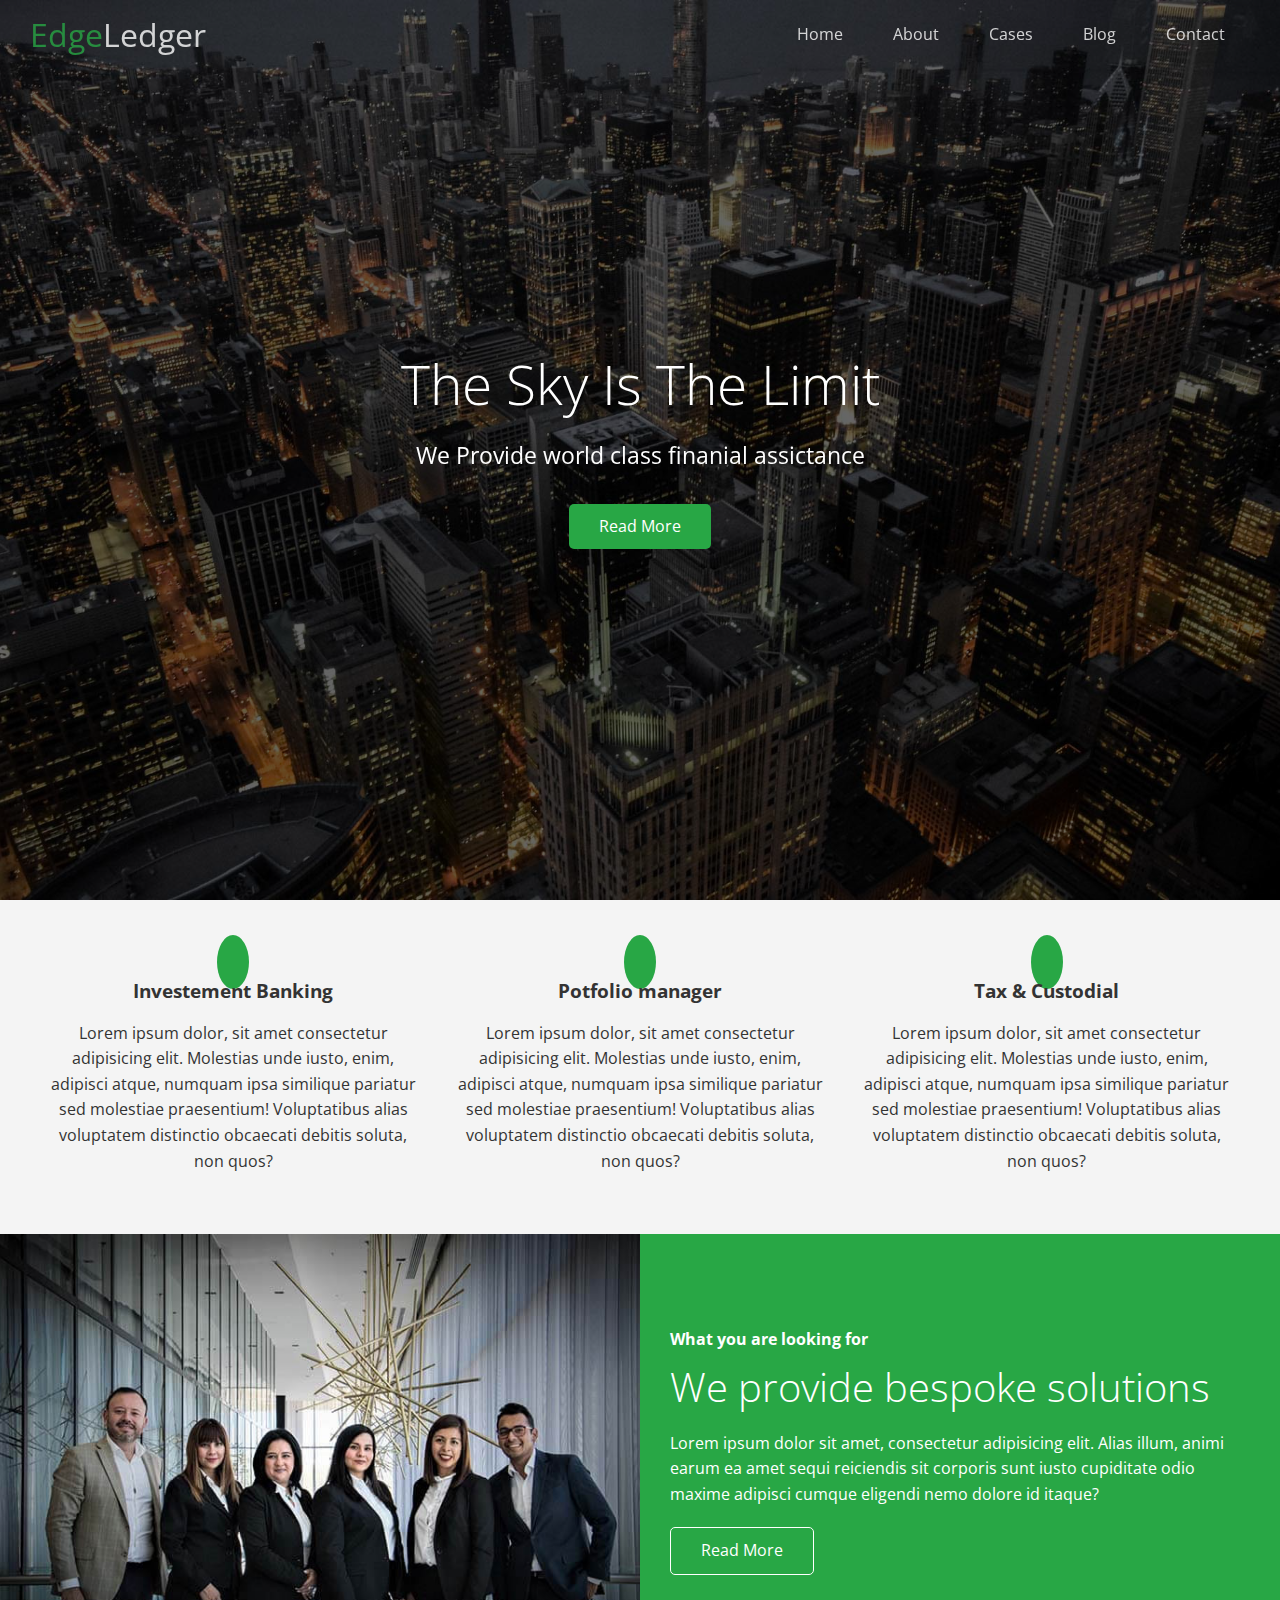
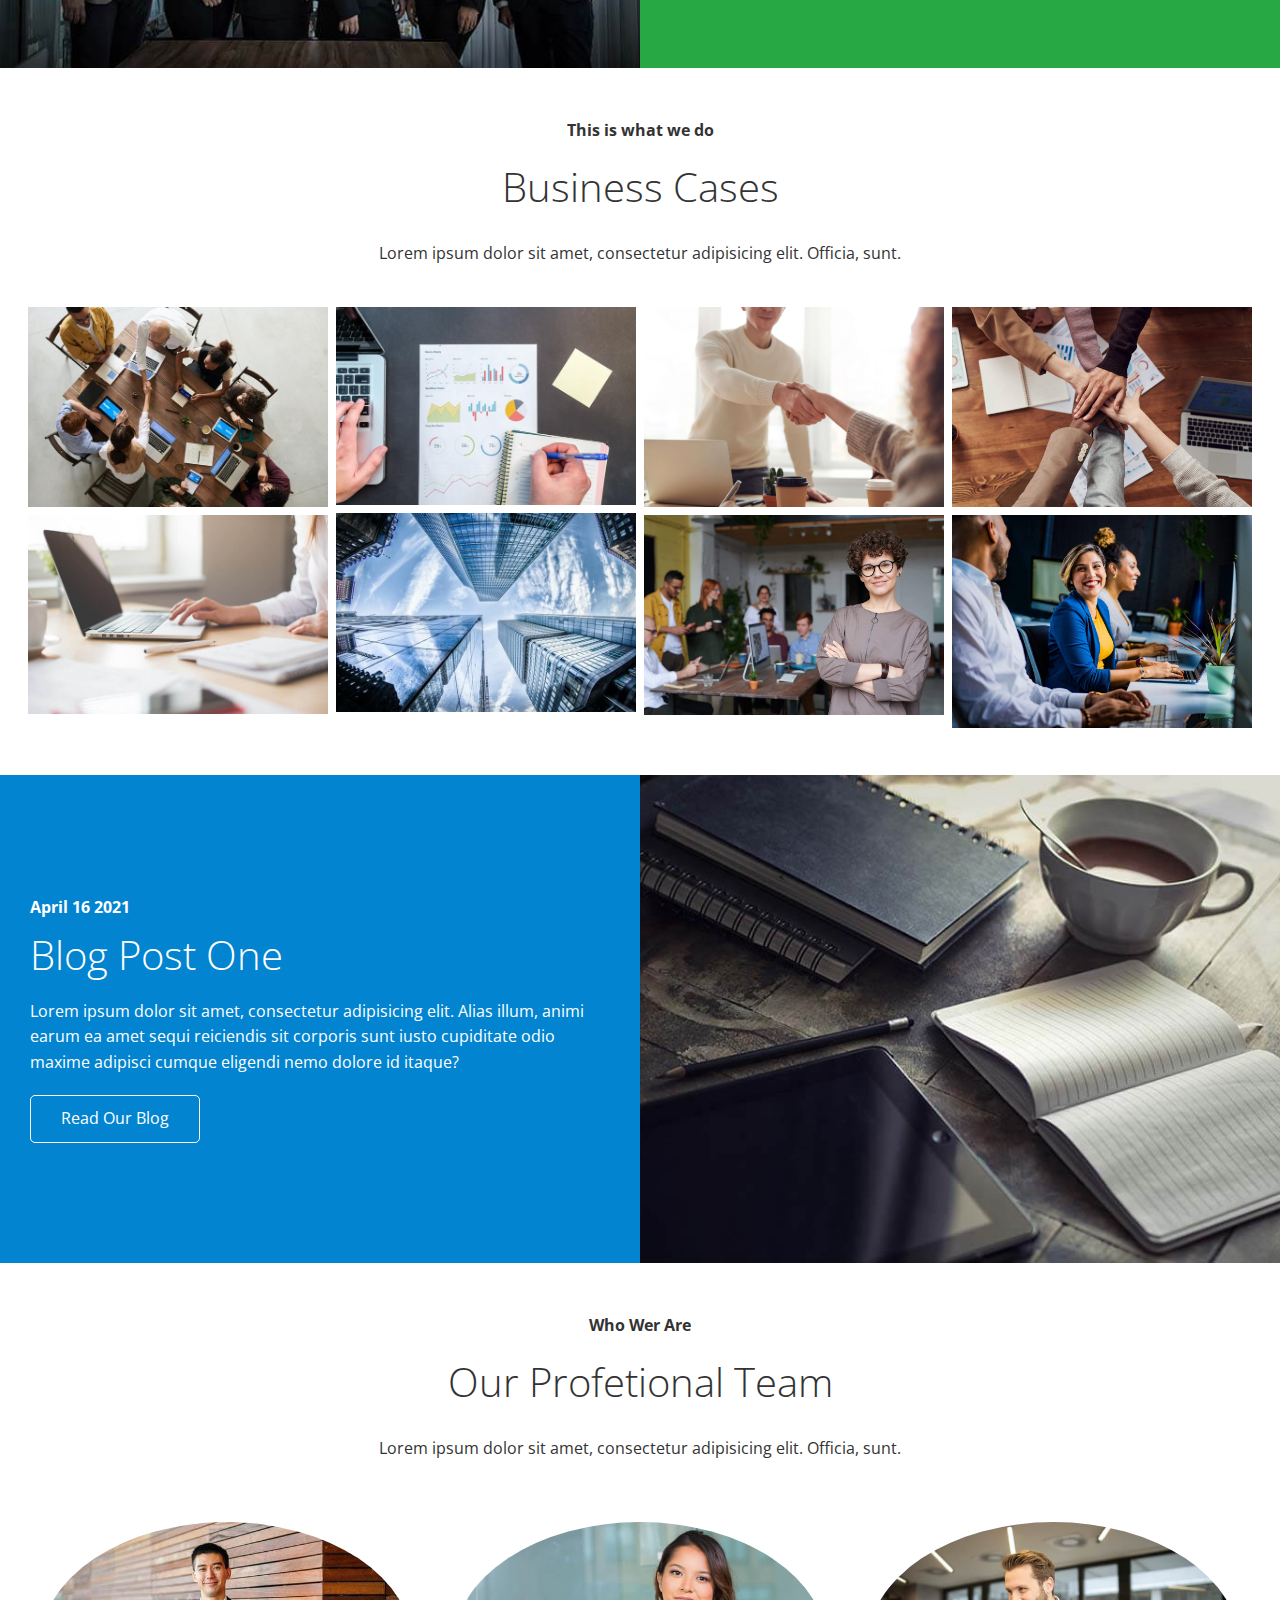
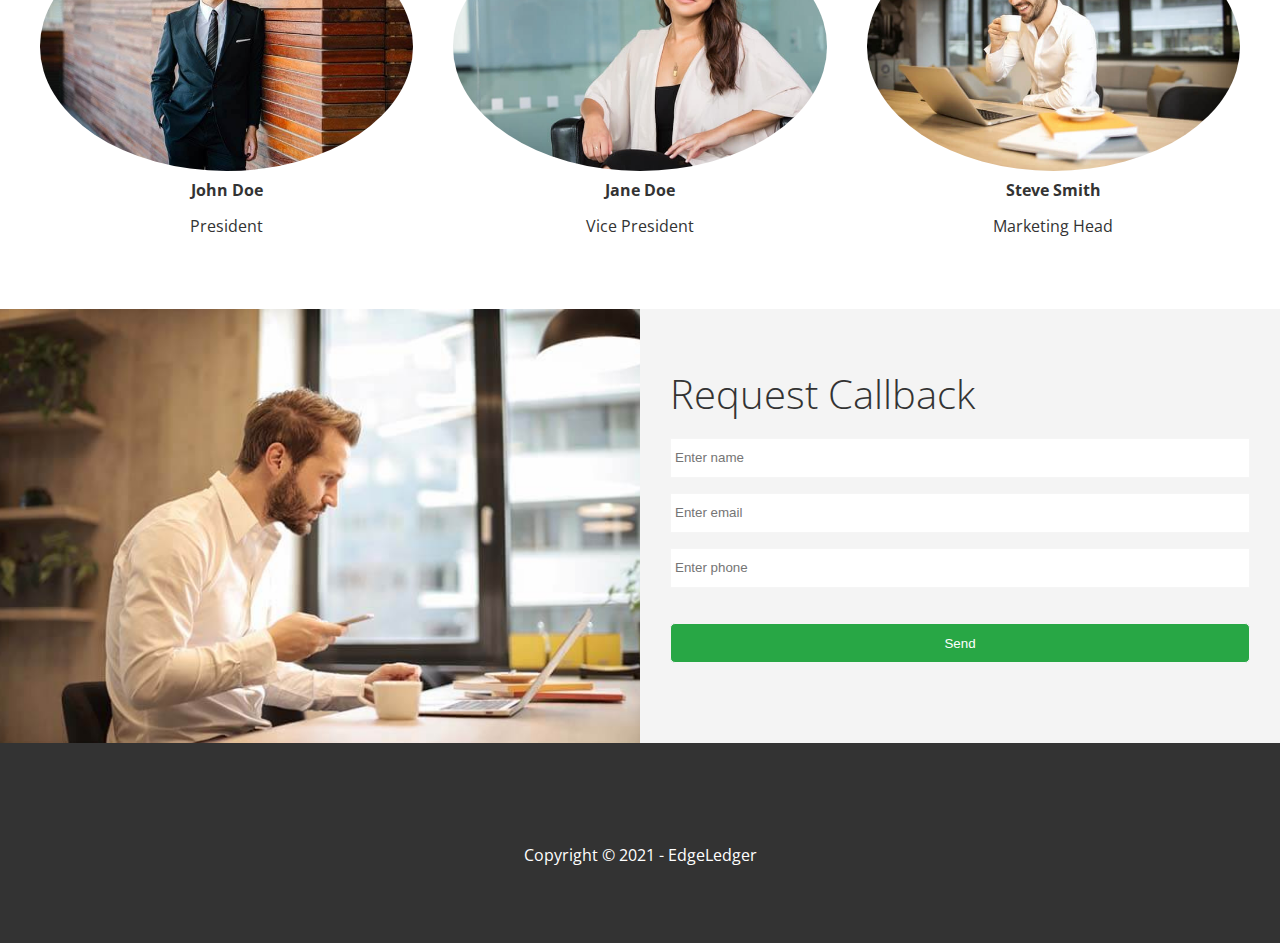
<file: index.html>
<!DOCTYPE html>
<html lang="en">

<head>
	<meta charset="UTF-8">
	<meta name="viewport" content="width=device-width, initial-scale=1.0">
	<link rel="shortcut icon" type="image/x-icon" href="favicon.ico">
	<link rel="stylesheet" href="https://cdnjs.cloudflare.com/ajax/libs/font-awesome/5.15.3/css/all.min.css"
		integrity="sha512-iBBXm8fW90+nuLcSKlbmrPcLa0OT92xO1BIsZ+ywDWZCvqsWgccV3gFoRBv0z+8dLJgyAHIhR35VZc2oM/gI1w=="
		crossorigin="anonymous" referrerpolicy="no-referrer" />
	<link rel="stylesheet" href="css/lightbox.min.css">
	<link rel="stylesheet" href="css/utilities.css">
	<link rel="stylesheet" href="css/style.css">
	<title>Welcome To Our Website</title>
	<style>

	</style>
</head>

<body id="home">
	<header class="hero">
		<div id="navbar" class="navbar top">
			<h1 class="logo">
				<span class="text-primary"><i class="fas fa-book-open"></i> Edge</span>Ledger
			</h1>
			<nav>
				<ul>
					<li><a href="#home">Home</a></li>
					<li><a href="#about">About</a></li>
					<li><a href="#cases">Cases</a></li>
					<li><a href="#blog">Blog</a></li>
					<li><a href="#contact">Contact</a></li>
				</ul>
			</nav>
		</div>

		<div class="content">
			<h1>The Sky Is The Limit</h1>
			<p>We Provide world class finanial assictance</p>
			<a href="#about" class="btn"><i class="fas fa-chevron-right"></i> Read More</a>
		</div>
	</header>

	<main>
		<!-- About icons -->
		<section id="about" class="icons bg-light">
			<div class="flex-items">
				<div>
					<i class="fas fa-university fa-2x"></i>
					<div>
						<h3>Investement Banking</h3>
						<p>Lorem ipsum dolor, sit amet consectetur adipisicing elit. Molestias unde iusto, enim,
							adipisci atque, numquam ipsa similique pariatur sed molestiae praesentium! Voluptatibus
							alias voluptatem distinctio obcaecati debitis soluta, non quos?</p>
					</div>
				</div>
				<div>
					<i class="fas fa-book-reader fa-2x"></i>
					<div>
						<h3>Potfolio manager</h3>
						<p>Lorem ipsum dolor, sit amet consectetur adipisicing elit. Molestias unde iusto, enim,
							adipisci atque, numquam ipsa similique pariatur sed molestiae praesentium! Voluptatibus
							alias voluptatem distinctio obcaecati debitis soluta, non quos?</p>
					</div>
				</div>
				<div>
					<i class="fas fa-pencil-alt fa-2x"></i>
					<div>
						<h3>Tax & Custodial</h3>
						<p>Lorem ipsum dolor, sit amet consectetur adipisicing elit. Molestias unde iusto, enim,
							adipisci atque, numquam ipsa similique pariatur sed molestiae praesentium! Voluptatibus
							alias voluptatem distinctio obcaecati debitis soluta, non quos?</p>
					</div>
				</div>
			</div>
		</section>

		<!-- About Solution -->
		<section class="solutions flex-columns">
			<div class="row">
				<div class="column">
					<div class="column1">
						<img src="images/home/people.jpg" alt="" />
					</div>
				</div>
				<div class="column">
					<div class="column2 bg-primary">
						<h4>What you are looking for</h4>
						<h2>We provide bespoke solutions</h2>
						<p>
							Lorem ipsum dolor sit amet, consectetur adipisicing elit. Alias
							illum, animi earum ea amet sequi reiciendis sit corporis sunt
							iusto cupiditate odio maxime adipisci cumque eligendi nemo
							dolore id itaque?
						</p>
						<a href="#" class="btn btn-outline">
							<i class="fas fa-chevron"></i>
							Read More
						</a>
					</div>
				</div>
			</div>
		</section>

		<!-- Cases -->
		<section id="cases" class="cases flex-grid section-padding">
			<header class="section-header">
				<h4>This is what we do</h4>
				<h2>Business Cases</h2>
				<p>Lorem ipsum dolor sit amet, consectetur adipisicing elit. Officia, sunt.</p>
			</header>
			<div class="row">
				<div class="column">
					<a href="images/cases/cases1.jpg" data-lightbox="cases"
						data-title="Lorem ipsum dolor sit amet, consectetur adipisicing elit. Officia, sunt.">
						<img src="images/cases/cases1.jpg" alt="">
					</a>
					<a href="images/cases/cases2.jpg" data-lightbox="cases"
						data-title="Lorem ipsum dolor sit amet, consectetur adipisicing elit. Officia, sunt.">
						<img src="images/cases/cases2.jpg" alt="">
					</a>
				</div>
				<div class="column">
					<a href="images/cases/cases3.jpg" data-lightbox="cases"
						data-title="Lorem ipsum dolor sit amet, consectetur adipisicing elit. Officia, sunt.">
						<img src="images/cases/cases3.jpg" alt="">
					</a>
					<a href="images/cases/cases4.jpg" data-lightbox="cases"
						data-title="Lorem ipsum dolor sit amet, consectetur adipisicing elit. Officia, sunt.">
						<img src="images/cases/cases4.jpg" alt="">
					</a>
				</div>
				<div class="column">
					<a href="images/cases/cases5.jpg" data-lightbox="cases"
						data-title="Lorem ipsum dolor sit amet, consectetur adipisicing elit. Officia, sunt.">
						<img src="images/cases/cases5.jpg" alt="">
					</a>
					<a href="images/cases/cases6.jpg" data-lightbox="cases"
						data-title="Lorem ipsum dolor sit amet, consectetur adipisicing elit. Officia, sunt.">
						<img src="images/cases/cases6.jpg" alt="">
					</a>
				</div>
				<div class="column">
					<a href="images/cases/cases7.jpg" data-lightbox="cases"
						data-title="Lorem ipsum dolor sit amet, consectetur adipisicing elit. Officia, sunt.">
						<img src="images/cases/cases7.jpg" alt="">
					</a>
					<a href="images/cases/cases8.jpg" data-lightbox="cases"
						data-title="Lorem ipsum dolor sit amet, consectetur adipisicing elit. Officia, sunt.">
						<img src="images/cases/cases8.jpg" alt="">
					</a>
				</div>
			</div>
		</section>

		<!-- About Blog -->
		<section id="blog" class="blog flex-columns flex-reverse">
			<div class="row">
				<div class="column">
					<div class="column1">
						<img src="images/home/blog.jpg" alt="" />
					</div>
				</div>
				<div class="column">
					<div class="column2 bg-secondary">
						<h4>April 16 2021</h4>
						<h2>Blog Post One</h2>
						<p>
							Lorem ipsum dolor sit amet, consectetur adipisicing elit. Alias
							illum, animi earum ea amet sequi reiciendis sit corporis sunt
							iusto cupiditate odio maxime adipisci cumque eligendi nemo
							dolore id itaque?
						</p>
						<a href="blog.html" class="btn btn-outline">
							<i class="fas fa-chevron"></i>
							Read Our Blog
						</a>
					</div>
				</div>
			</div>
		</section>

		<!-- About Teams -->
		<section id="team" class="team section-padding">
			<header class="section-header">
				<h4>Who Wer Are</h4>
				<h2>Our Profetional Team</h2>
				<p>Lorem ipsum dolor sit amet, consectetur adipisicing elit. Officia, sunt.</p>
			</header>
			<div class="flex-items">
				<div>
					<img src="images/team/person1.jpg" alt="">
					<h4>John Doe</h4>
					<p>President</p>
				</div>
				<div>
					<img src="images/team/person2.jpg" alt="">
					<h4>Jane Doe</h4>
					<p>Vice President</p>
				</div>
				<div>
					<img src="images/team/person3.jpg" alt="">
					<h4>Steve Smith</h4>
					<p>Marketing Head</p>
				</div>
			</div>
		</section>

		<!-- Contact -->
		<section id="contact" class="contact flex-columns">
			<div class="row">
				<div class="column">
					<div class="column1">
						<img src="images/home/contact.jpg" alt="" />
					</div>
				</div>
				<div class="column">
					<div class="column2 bg-light">
						<h2>Request Callback</h2>
						<form action="" class="callback-form">
							<div class="form-control">
								<label for="name"></label>
								<input type="text" name="name" id="name" placeholder="Enter name">
							</div>
							<div class="form-control">
								<label for="email"></label>
								<input type="email" name="email" id="email" placeholder="Enter email">
							</div>
							<div class="form-control">
								<label for="phone"></label>
								<input type="text" phone="phone" id="phone" placeholder="Enter phone">
							</div>
							<input type="submit" value="Send" id="submit" class="btn">
						</form>
					</div>
				</div>
			</div>
		</section>
	</main>

	<footer class="footer bg-dark">
		<div class="social">
			<a href="#"><i class="fab fa-facebook fa-2x"></i></a>
			<a href="#"><i class="fab fa-twitter fa-2x"></i></a>
			<a href="#"><i class="fab fa-youtube fa-2x"></i></a>
			<a href="#"><i class="fab fa-linkedin fa-2x"></i></a>
		</div>
		<p>Copyright &copy; 2021 - EdgeLedger</p>
	</footer>

	<script src="https://code.jquery.com/jquery-3.6.0.min.js"
		integrity="sha256-/xUj+3OJU5yExlq6GSYGSHk7tPXikynS7ogEvDej/m4=" crossorigin="anonymous"></script>

	<script src="js/lightbox.min.js"></script>

	<script>
		const navbar = document.getElementById('navbar')
		let scrolled = false;

		window.onscroll = function () {
			if (window.pageYOffset > 100) {
				navbar.classList.remove('top');
				if (!scrolled)
					navbar.style.transform = 'translateY(-70px)';
				setTimeout(function () {
					navbar.style.transform = 'translateY(0)';
					scrolled = true;
				}, 200);
			}
			else {
				navbar.classList.add('top');
				scrolled = false;
			}
		}

		// Smooth Scroling
		$('#navbar a, .btn').on('click', function (e) {
			if (this.hash !== '') {
				e.preventDefault();

				const hash = this.hash;

				$('html, body').animate(
					{
						scrollTop: $(hash).offset().top - 100,
					},
					800
				);
			}
		});
	</script>
</body>

</html>
</file>
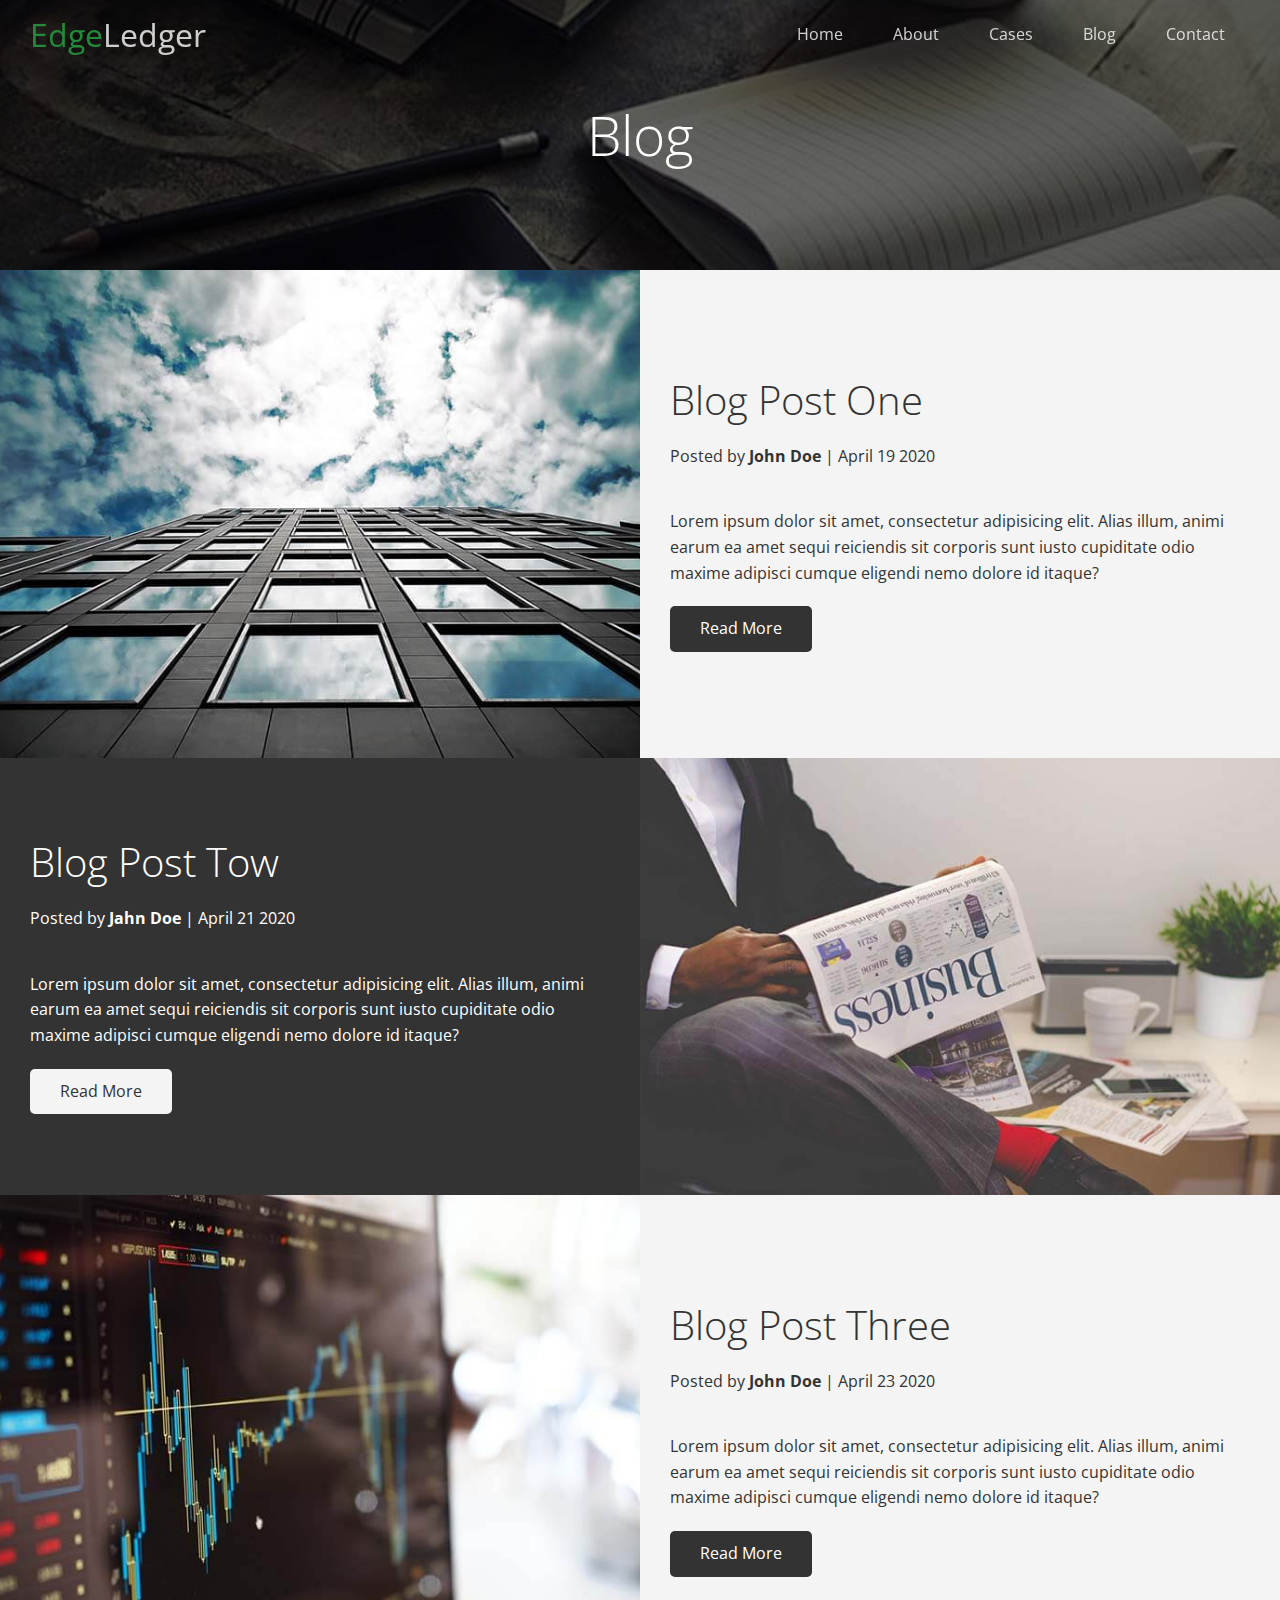
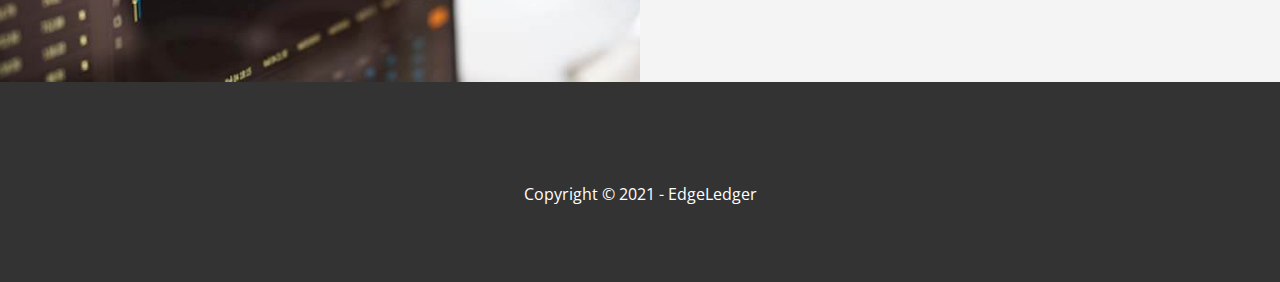
<file: blog.html>
<!DOCTYPE html>
<html lang="en">

<head>
	<meta charset="UTF-8">
	<meta name="viewport" content="width=device-width, initial-scale=1.0">
	<link rel="stylesheet" href="https://cdnjs.cloudflare.com/ajax/libs/font-awesome/5.15.3/css/all.min.css"
		integrity="sha512-iBBXm8fW90+nuLcSKlbmrPcLa0OT92xO1BIsZ+ywDWZCvqsWgccV3gFoRBv0z+8dLJgyAHIhR35VZc2oM/gI1w=="
		crossorigin="anonymous" referrerpolicy="no-referrer" />
	<link rel="stylesheet" href="css/utilities.css">
	<link rel="stylesheet" href="css/style.css">
	<title>Read Our Blog</title>
	<style>

	</style>
</head>

<body id="home">
	<header class="hero blog">
		<div id="navbar" class="navbar top">
			<h1 class="logo">
				<span class="text-primary"><i class="fas fa-book-open"></i> Edge</span>Ledger
			</h1>
			<nav>
				<ul>
					<li><a href="index.html">Home</a></li>
					<li><a href="index.html#about">About</a></li>
					<li><a href="index.html#cases">Cases</a></li>
					<li><a href="index.html#blog">Blog</a></li>
					<li><a href="index.html#contact">Contact</a></li>
				</ul>
			</nav>
		</div>

		<div class="content">
			<h1>Blog</h1>
		</div>
	</header>

	<main>
		<article class="flex-columns">
			<div class="row">
				<div class="column">
					<div class="column1">
						<img src="images/blog/blog1.jpg" alt="" />
					</div>
				</div>
				<div class="column">
					<div class="column2 bg-light">
						<h2>Blog Post One</h2>
						<p class="meta">
							<i class="fas fa-user"></i> Posted by <strong>John Doe</strong> | April 19 2020
						</p>
						<p>
							Lorem ipsum dolor sit amet, consectetur adipisicing elit. Alias
							illum, animi earum ea amet sequi reiciendis sit corporis sunt
							iusto cupiditate odio maxime adipisci cumque eligendi nemo
							dolore id itaque?
						</p>
						<a href="post.html" class="btn btn-dark">
							<i class="fas fa-chevron"></i>
							Read More
						</a>
					</div>
				</div>
			</div>
		</article>

		<article class="flex-columns flex-reverse">
			<div class="row">
				<div class="column">
					<div class="column1">
						<img src="images/blog/blog2.jpg" alt="" />
					</div>
				</div>
				<div class="column">
					<div class="column2 bg-dark">
						<h2>Blog Post Tow</h2>
						<p class="meta">
							<i class="fas fa-user"></i> Posted by <strong>Jahn Doe</strong> | April 21 2020
						</p>
						<p>
							Lorem ipsum dolor sit amet, consectetur adipisicing elit. Alias
							illum, animi earum ea amet sequi reiciendis sit corporis sunt
							iusto cupiditate odio maxime adipisci cumque eligendi nemo
							dolore id itaque?
						</p>
						<a href="post.html" class="btn btn-light">
							<i class="fas fa-chevron"></i>
							Read More
						</a>
					</div>
				</div>
			</div>
		</article>

		<article class="flex-columns">
			<div class="row">
				<div class="column">
					<div class="column1">
						<img src="images/blog/blog3.jpg" alt="" />
					</div>
				</div>
				<div class="column">
					<div class="column2 bg-light">
						<h2>Blog Post Three</h2>
						<p class="meta">
							<i class="fas fa-user"></i> Posted by <strong>John Doe</strong> | April 23 2020
						</p>
						<p>
							Lorem ipsum dolor sit amet, consectetur adipisicing elit. Alias
							illum, animi earum ea amet sequi reiciendis sit corporis sunt
							iusto cupiditate odio maxime adipisci cumque eligendi nemo
							dolore id itaque?
						</p>
						<a href="post.html" class="btn btn-dark">
							<i class="fas fa-chevron"></i>
							Read More
						</a>
					</div>
				</div>
			</div>
		</article>
	</main>

	<footer class="footer bg-dark">
		<div class="social">
			<a href="#"><i class="fab fa-facebook fa-2x"></i></a>
			<a href="#"><i class="fab fa-twitter fa-2x"></i></a>
			<a href="#"><i class="fab fa-youtube fa-2x"></i></a>
			<a href="#"><i class="fab fa-linkedin fa-2x"></i></a>
		</div>
		<p>Copyright &copy; 2021 - EdgeLedger</p>
	</footer>

	<script>
		const navbar = document.getElementById('navbar')
		let scrolled = false;

		window.onscroll = function () {
			if (window.pageYOffset > 100) {
				navbar.classList.remove('top');
				if (!scrolled)
					navbar.style.transform = 'translateY(-70px)';
				setTimeout(function () {
					navbar.style.transform = 'translateY(0)';
					scrolled = true;
				}, 200);
			}
			else {
				navbar.classList.add('top');
				scrolled = false;
			}
		}
	</script>
</body>

</html>
</file>
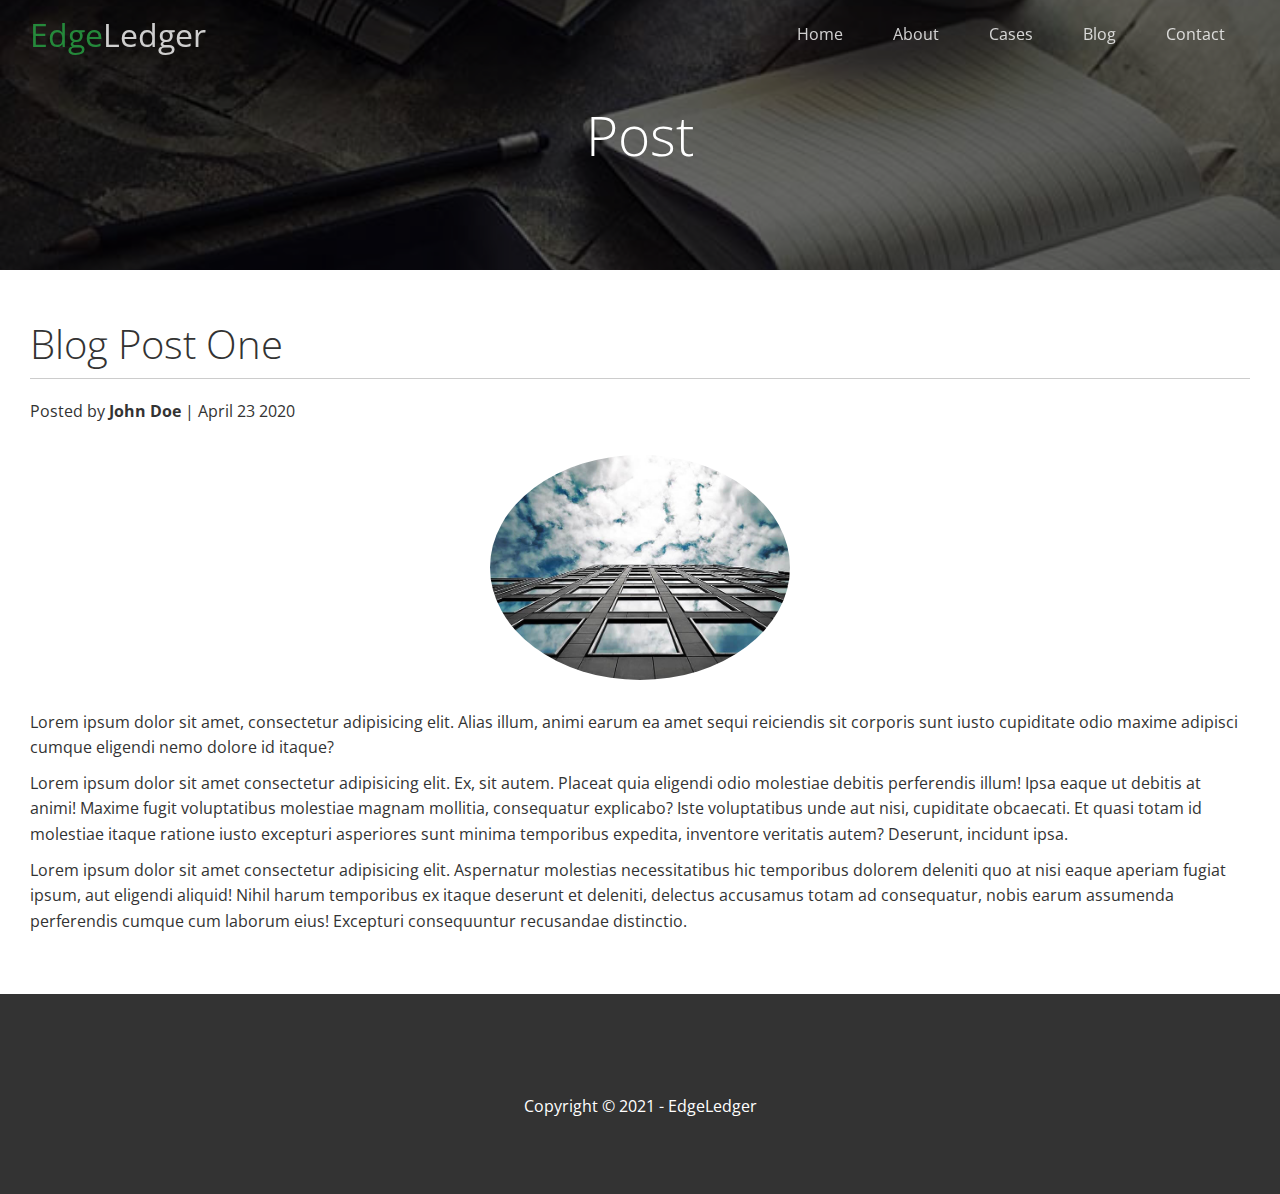
<file: post.html>
<!DOCTYPE html>
<html lang="en">

<head>
    <meta charset="UTF-8">
    <meta name="viewport" content="width=device-width, initial-scale=1.0">
    <link rel="stylesheet" href="https://cdnjs.cloudflare.com/ajax/libs/font-awesome/5.15.3/css/all.min.css"
        integrity="sha512-iBBXm8fW90+nuLcSKlbmrPcLa0OT92xO1BIsZ+ywDWZCvqsWgccV3gFoRBv0z+8dLJgyAHIhR35VZc2oM/gI1w=="
        crossorigin="anonymous" referrerpolicy="no-referrer" />
    <link rel="stylesheet" href="css/utilities.css">
    <link rel="stylesheet" href="css/style.css">
    <title>Post One</title>
    <style>

    </style>
</head>

<body id="home">
    <header class="hero blog">
        <div id="navbar" class="navbar top">
            <h1 class="logo">
                <span class="text-primary"><i class="fas fa-book-open"></i> Edge</span>Ledger
            </h1>
            <nav>
                <ul>
                    <li><a href="index.html">Home</a></li>
                    <li><a href="index.html#about">About</a></li>
                    <li><a href="index.html#cases">Cases</a></li>
                    <li><a href="index.html#blog">Blog</a></li>
                    <li><a href="index.html#contact">Contact</a></li>
                </ul>
            </nav>
        </div>

        <div class="content">
            <h1>Post</h1>
        </div>
    </header>

    <main>
        <section class="post">
            <h2>Blog Post One</h2>
            <p class="meta">
                <i class="fas fa-user"></i> Posted by <strong>John Doe</strong> | April 23 2020
            </p>
            <img src="images/blog/blog1.jpg" alt="">
            <p>
                Lorem ipsum dolor sit amet, consectetur adipisicing elit. Alias
                illum, animi earum ea amet sequi reiciendis sit corporis sunt
                iusto cupiditate odio maxime adipisci cumque eligendi nemo
                dolore id itaque?
            </p>
            <p>Lorem ipsum dolor sit amet consectetur adipisicing elit. Ex, sit autem. Placeat quia eligendi odio
                molestiae debitis perferendis illum! Ipsa eaque ut debitis at animi! Maxime fugit voluptatibus molestiae
                magnam mollitia, consequatur explicabo? Iste voluptatibus unde aut nisi, cupiditate obcaecati. Et quasi
                totam id molestiae itaque ratione iusto excepturi asperiores sunt minima temporibus expedita, inventore
                veritatis autem? Deserunt, incidunt ipsa.</p>
            <p>Lorem ipsum dolor sit amet consectetur adipisicing elit. Aspernatur molestias necessitatibus hic
                temporibus dolorem deleniti quo at nisi eaque aperiam fugiat ipsum, aut eligendi aliquid! Nihil harum
                temporibus ex itaque deserunt et deleniti, delectus accusamus totam ad consequatur, nobis earum
                assumenda perferendis cumque cum laborum eius! Excepturi consequuntur recusandae distinctio.</p>

        </section>
    </main>

    <footer class="footer bg-dark">
        <div class="social">
            <a href="#"><i class="fab fa-facebook fa-2x"></i></a>
            <a href="#"><i class="fab fa-twitter fa-2x"></i></a>
            <a href="#"><i class="fab fa-youtube fa-2x"></i></a>
            <a href="#"><i class="fab fa-linkedin fa-2x"></i></a>
        </div>
        <p>Copyright &copy; 2021 - EdgeLedger</p>
    </footer>

    <script>
        const navbar = document.getElementById('navbar')
        let scrolled = false;

        window.onscroll = function () {
            if (window.pageYOffset > 100) {
                navbar.classList.remove('top');
                if (!scrolled)
                    navbar.style.transform = 'translateY(-70px)';
                setTimeout(function () {
                    navbar.style.transform = 'translateY(0)';
                    scrolled = true;
                }, 200);
            }
            else {
                navbar.classList.add('top');
                scrolled = false;
            }
        }
    </script>
</body>

</html>
</file>
<file: css/utilities.css>
/* Text colors */

.text-primary {
	color: #28a745;
}

.text-secondary {
	color: #0284d0;
}

/* Botton */

.btn {
	cursor: pointer;
	display: inline-block;
	padding: 10px 30px;
	color: #fff;
	background-color: #28a745;
	border: none;
	border-radius: 5px;
}

.btn:hover {
	opacity: 0.9;
}

.btn-primary, .bg-primary {
	background: #28a745;
	color: #fff;
}

.btn-secondary, .bg-secondary {
	background: #0284d0;;
	color: #fff;
}

.btn-dark, .bg-dark {
	background: #333;
	color: #fff;
}

.btn-light, .bg-light {
	background: #f4f4f4;
	color: #333;
}

.btn-outline {
	background: transparent;
	border: 1px solid #fff;
}

/* Flex Items */

.flex-items {
	display: flex;
	text-align: center;
	justify-content: center;
	height: 100%;
}

.flex-items > div {
	padding: 20px;
}

/* Flex columns */

.flex-columns.flex-reverse .row {
	flex-direction: row-reverse;
}

.flex-columns .row {
    display: flex;
    flex-direction: row;
    flex-wrap: wrap;
    width: 100%;
}

.flex-columns .column {
	display: flex;
	flex-direction: column;
	flex-basis: 100%;
	flex: 1;
}

.flex-columns .column .column1,
.flex-columns .column .column2 {
	height: 100%;
}

.flex-columns img {
	width: 100%;
	height: 100%;
	object-fit: cover;
}

.flex-columns .column2 {
	display: flex;
	flex-direction: column;
	align-items: flex-start;
	justify-content: center;
	padding: 30px;
}

.flex-columns h2 {
	font-size: 40px;
	font-weight: 100;
}

.flex-columns h4 {
	margin-bottom: 10px;
}

.flex-columns p {
	margin: 20px 0;
}

/* Section Header */
.section-header {
	padding: 30px;
	display: flex;
	flex-direction: column;
	align-items: center;
	justify-content: center;
	text-align: center;
}

.section-header h2 {
	font-size: 40px;
	margin: 20px 0;
}

.section-padding {
	padding: 20px 20px 40px;
}

/* Flex Grid */

.flex-grid .row {
	display: flex;
	flex-wrap: wrap;
	padding: 0 4px;
}

.flex-grid .column {
	flex: 25%;
	max-width: 25%;
	padding: 0 4px;
}
</file>
<file: css/style.css>
@import url('https://fonts.googleapis.com/css2?family=Open+Sans:wght@300&display=swap');


* {
    box-sizing: border-box;
    padding: 0;
    margin: 0;
}

body {
    font-family: 'Open Sans', sans-serif;
    background: #fff;
    color: #333;
    line-height: 1.6;
}

ul {
    list-style: none;
}

a {
    color: #333;
    text-decoration: none;
}

h1, h2 {
    font-weight: 300;
    line-height: 1.2;
}

p {
    margin: 10px 0;
}

img {
	width: 100%;
}

/* navbar */

.navbar {
	display: flex;
	align-items: center;
	justify-content: space-between;
	background-color: #333;
	color: white;
	opacity: 0.8;
	width: 100%;
	height: 70px;
	position: fixed;
	top: 0px;
	padding: 0 30px;
	transition: 0.5s;
}


.navbar.top {
	background: transparent;
}

.navbar a {
	color: #fff;
	padding: 10px 20px;
	margin: 0 5px;
}

.navbar a:hover {
	border-bottom: #28a745 2px solid;
}

.navbar ul {
	display: flex;
}

.navbar .logo {
	font-weight: 400;
}

/* Header */

.hero {
	background: url('../images/home/showcase.jpg') no-repeat center center/cover;
	height: 100vh;
	position: relative;
	color: #fff;
}

.hero .content {
	display: flex;
	flex-direction: column;
	align-items: center;
	justify-content: center;
	text-align: center;
	padding: 0 20px;
	height: 100%;
}

.hero .content h1 {
	font-size: 55px;
}

.hero .content p {
	font-size: 23px;
	max-width: 600px;
	margin: 20px 0 30px;
}

.hero::before {
	content: '';
	position: absolute;
	top: 0;
	left: 0;
	width: 100%;
	height: 100%;
	background: rgb(0, 0, 0, 0.6);
}

.hero * {
	z-index: 10;
}

.hero.blog {
	background: url('../images/home/blog.jpg') no-repeat center center/cover;
	height: 30vh;
}

/* Icons */

.icons {
	padding: 30px;
}

.icons h3 {
	font-weight: bold;
	margin-bottom: 15px;
}

.icons i {
	background-color: #28a745;
	color: white;
	padding: 1rem;
	border-radius: 50%;
	margin-bottom: 15px;
}

/* Cases */

.cases img:hover {
	opacity: 0.7;
}

/* Team */
.team img {
	border-radius: 50%;
}

/* Callback form */

.callback-form {
	width: 100%;
	padding: 20px 0;
}

.callback-form .form-control {
	margin-bottom: 15px;
}

.callback-form input {
	width: 100%;
	padding: 4px;
	height: 40px;
	border: #f5f5f5 1px solid;
}

.callback-form input:focus {
	outline-color: #28a745;
}

.callback-form .btn {
	padding: 12px 0;
	margin-top: 20px;
}


/* Post */

.post {
	padding: 50px 30px;
}

.post h2 {
	font-size: 40px;
	margin-bottom: 20px;
	padding-bottom: 10px;
	border-bottom: #ccc solid 1px;
}

.post .meta {
	margin-bottom: 30px;
}

.post img {
	width: 300px;
	border-radius: 50%;
	display: block;
	margin: 0 auto 30px;
}
/* Footer */

.footer {
	display: flex;
	flex-direction: column;
	align-items: center;
	justify-content: center;
	text-align: center;
	height: 200px;
}

.footer a {
	color: #fff;
}

.footer a:hover {
	color: #28a745;
}

.footer .social > * {
	margin-right: 30px;
}

/* Mobile */

@media(max-width: 768px) {
	.navbar {
		flex-direction: column;
		height: 120px;
		padding: 20px;
	}

	.navbar a {
		padding: 10px 10px;
		margin: 0 3px;
	}

	.flex-items {
		flex-direction: column;
	}

	.flex-columns .column, .flex-grid .column {
		flex: 100%;
		max-width: 100%;
	}

	.team img {
		width: 70%;
	}
}
</file>
